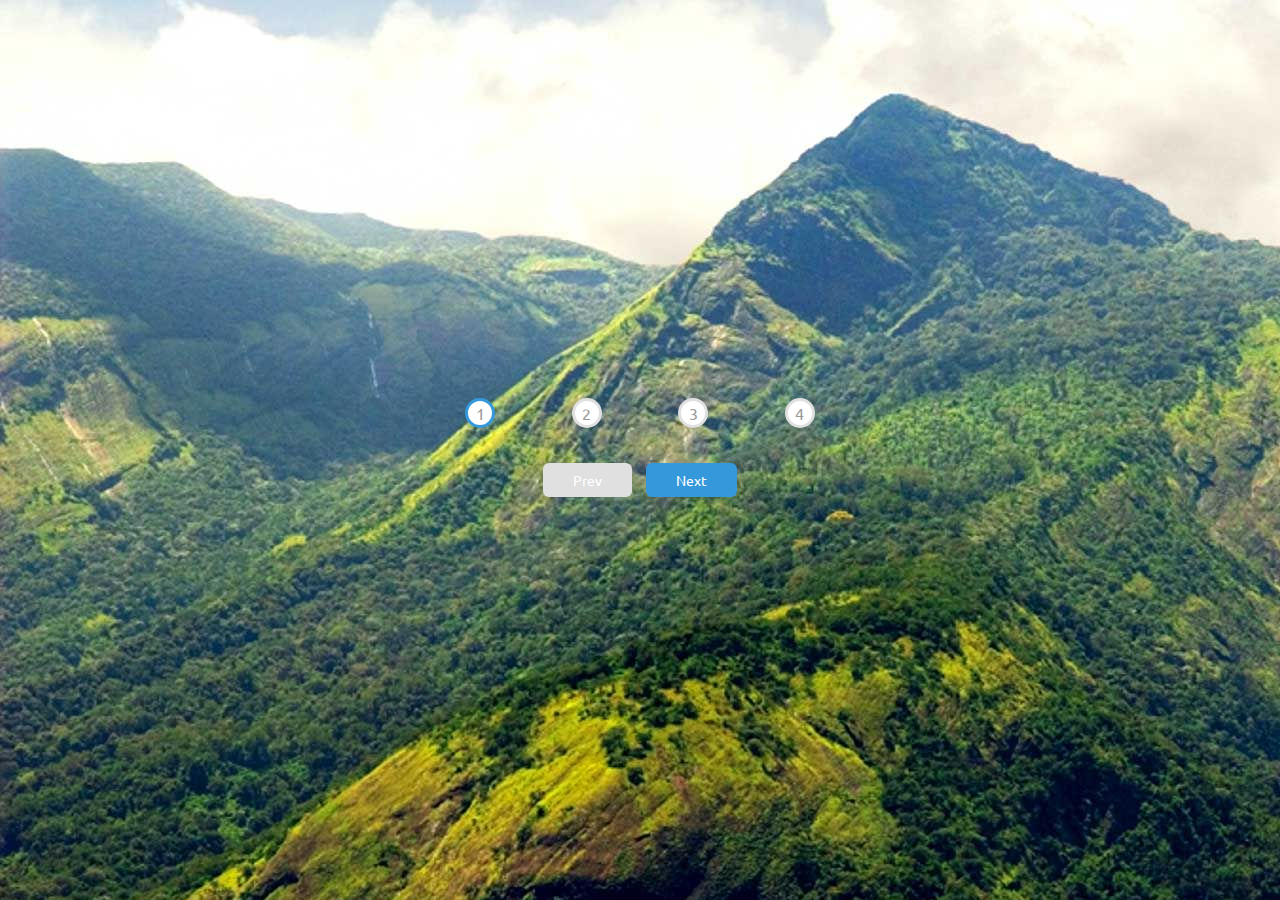
<file: project-2/index.html>
<html lang="en">
<head>
    <meta charset="UTF-8">
    <meta name="viewport" content="width=device-width, initial-scale=1.0">
    <title>Second Project</title>
    <link rel="stylesheet" href="./index.css">

</head>
<body>
    <div class="container">
        <div class="progress-container">
            <div class="progress" id="progress"></div>
            <div class="circle active">1</div>
            <div class="circle">2</div>
            <div class="circle">3</div>
            <div class="circle">4</div>
        </div>
        <button class="btn" id="prev" disabled>Prev</button>
        <button class="btn" id="next">Next</button>
    </div>
   <script src="./index.js"></script>
</body>
</html>
</file>
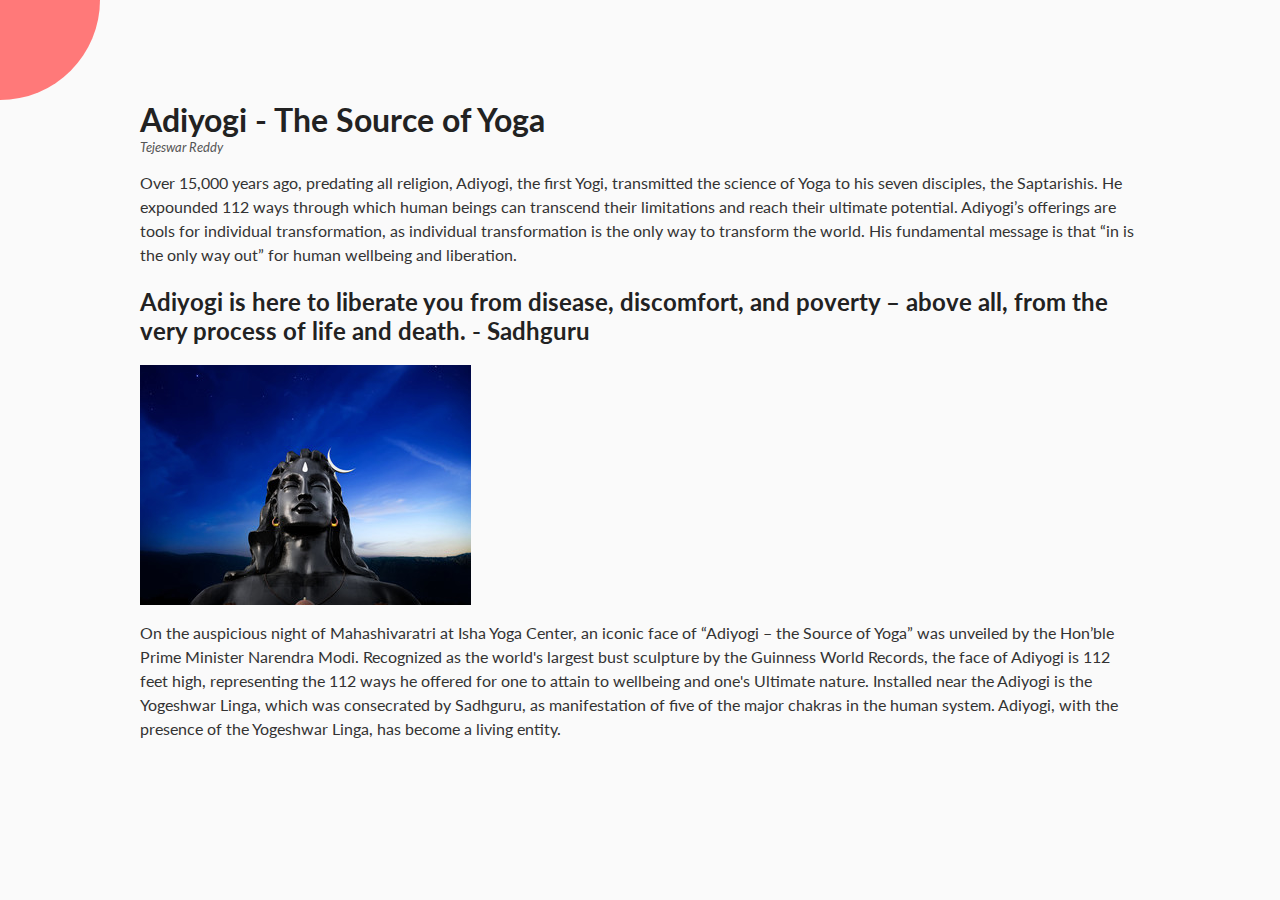
<file: project-3/index.html>
<html lang="en">

<head>
    <meta charset="UTF-8">
    <meta name="viewport" content="width=device-width, initial-scale=1.0">
    <title>Portfolio</title>
    <link rel="stylesheet" href="./index.css">
    <link rel="stylesheet" href="https://cdnjs.cloudflare.com/ajax/libs/font-awesome/6.5.1/css/all.min.css"
        integrity="sha512-DTOQO9RWCH3ppGqcWaEA1BIZOC6xxalwEsw9c2QQeAIftl+Vegovlnee1c9QX4TctnWMn13TZye+giMm8e2LwA=="
        crossorigin="anonymous" referrerpolicy="no-referrer">

</head>

<body>
    <div class="container">
        <div class="circle-container">

            <div class="circle">
                <button id="open"><i class="fa-solid fa-x"></i></button>
                <button class="fa-solid fa-bars" id="close"></button>
            </div>
        </div>
        <div class="content">
            <div>
                <h1>Adiyogi - The Source of Yoga</h1>
                <small>Tejeswar Reddy</small>
                <p>Over 15,000 years ago, predating all religion, Adiyogi, the first Yogi, transmitted the science of
                    Yoga to his seven disciples, the Saptarishis. He expounded 112 ways through which human beings can
                    transcend their limitations and reach their ultimate potential. Adiyogi’s offerings are tools for
                    individual transformation, as individual transformation is the only way to transform the world. His
                    fundamental message is that “in is the only way out” for human wellbeing and liberation.</p>
                <h2>Adiyogi is here to liberate you from disease, discomfort, and poverty – above all, from the very process of life and death. - Sadhguru</h2>
                <img src="./240_F_272373287_sYNBqiWhcffOuLuhbwxLgPHNxcY2ePcN.jpg" alt="My image">
                <p>On the auspicious night of Mahashivaratri at Isha Yoga Center, an iconic face of “Adiyogi – the
                    Source of Yoga” was unveiled by the Hon’ble Prime Minister Narendra Modi. Recognized as the world's
                    largest bust sculpture by the Guinness World Records, the face of Adiyogi is 112 feet high,
                    representing the 112 ways he offered for one to attain to wellbeing and one's Ultimate nature.
                    Installed near the Adiyogi is the Yogeshwar Linga, which was consecrated by Sadhguru, as
                    manifestation of five of the major chakras in the human system. Adiyogi, with the presence of the
                    Yogeshwar Linga, has become a living entity.</p>
            </div>

        </div>


    </div>

    <nav>
        <ul>
            <li><i class="fa-solid fa-house"></i> Home</li>
            <li><i class="fa-solid fa-user"></i> About</li>
            <li><i class="fa-solid fa-envelope"></i> Contact</li>
        </ul>
    </nav>

    <script src="./index.js"></script>
</body>

</html>
</file>
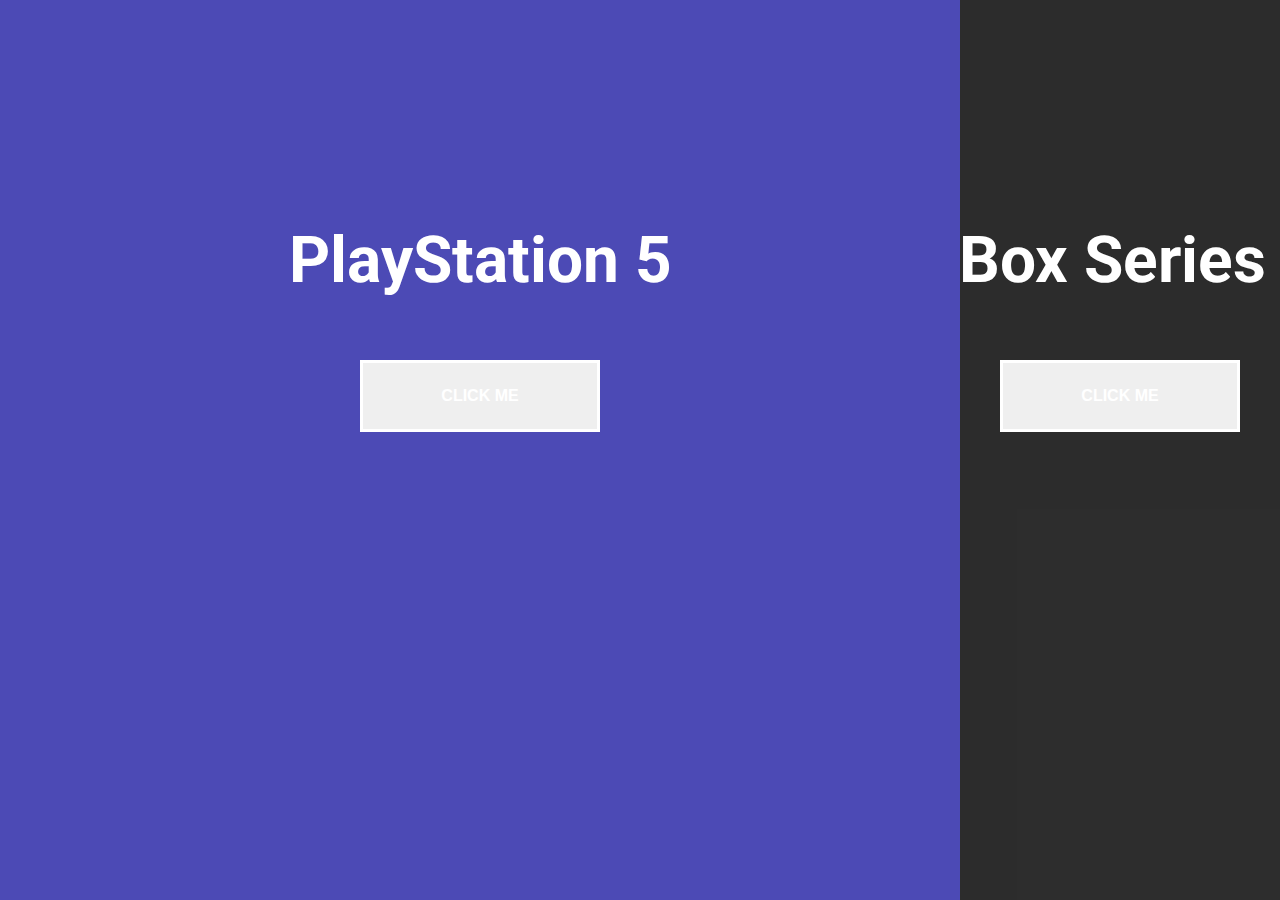
<file: project-5/index.html>
<html lang="en">
<head>
    <meta charset="UTF-8">
    <meta name="viewport" content="width=device-width, initial-scale=1.0">
    <title>Document</title>
    <link rel="stylesheet" href="./index.css">
</head>
<body>
    <div class="container">
            <div class="split left">
                <h1>PlayStation 5</h1>
                <button class="btn">click me</button>
            </div>
            <div class="split right">
                <h1>XBox Series X</h1>
                <button class="btn">click me</button>
            </div>
    </div>
<script src="./index.js"></script>
</body>
</html>
</file>
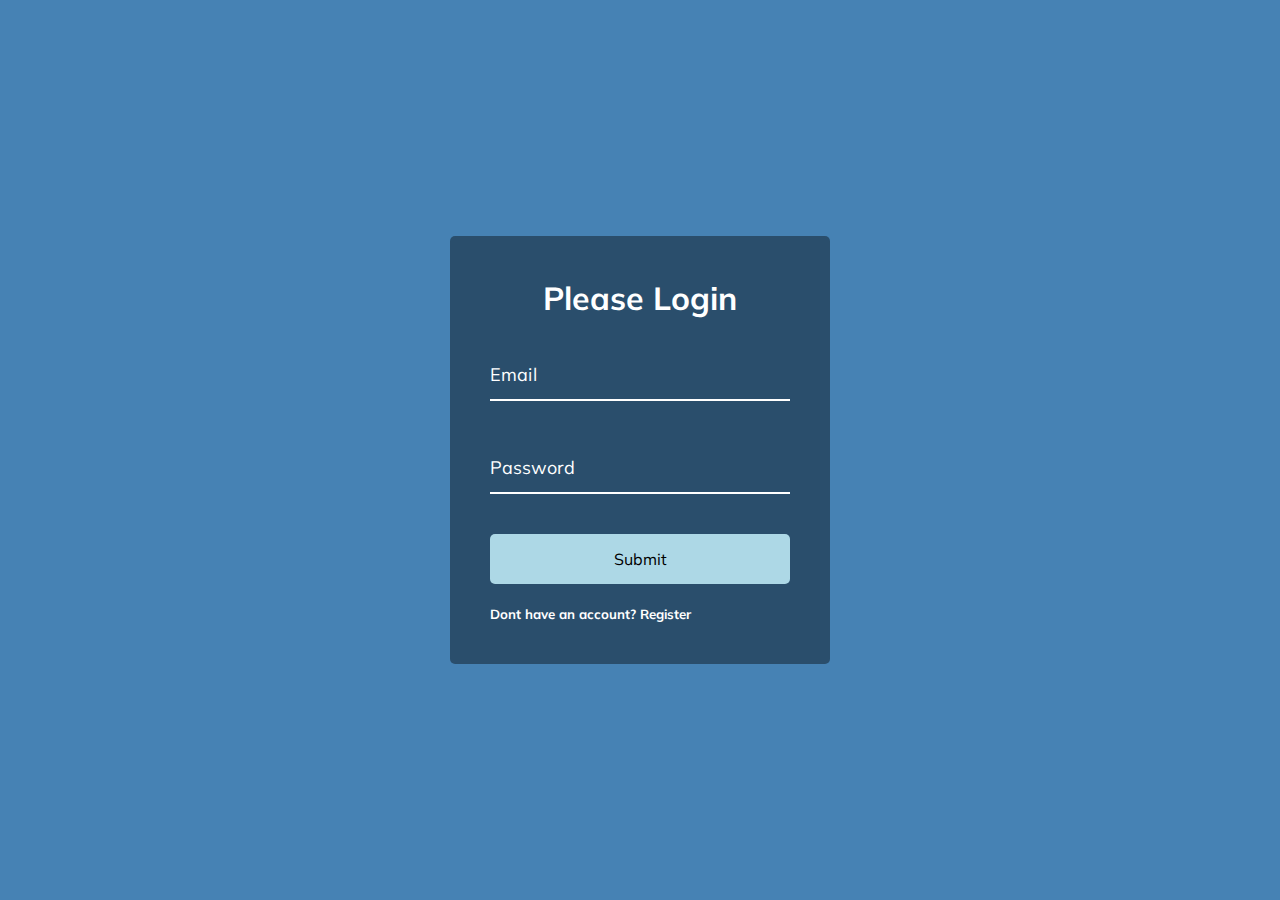
<file: project-6/index.html>
<html lang="en">

<head>
  <meta charset="UTF-8">
  <meta name="viewport" content="width=device-width, initial-scale=1.0">
  <title>Log in</title>
  <link rel="stylesheet" href="./index.css">
</head>

<body>
  <div class="container">
    <h1>Please Login</h1>
    <form>
      <div class="form-control">
        <input type="email" name="Email" required>
        <label for="Email">Email</label>
      </div>
      <div class="form-control">
        <input type="password" name="Password" required>
        <label for="Password">Password</label>
      </div>
      <button class="btn">Submit</button>
      <h5>Dont have an account? Register</h5>
    </form>
  </div>
  <script src="./index.js"></script>
</body>

</html>
</file>
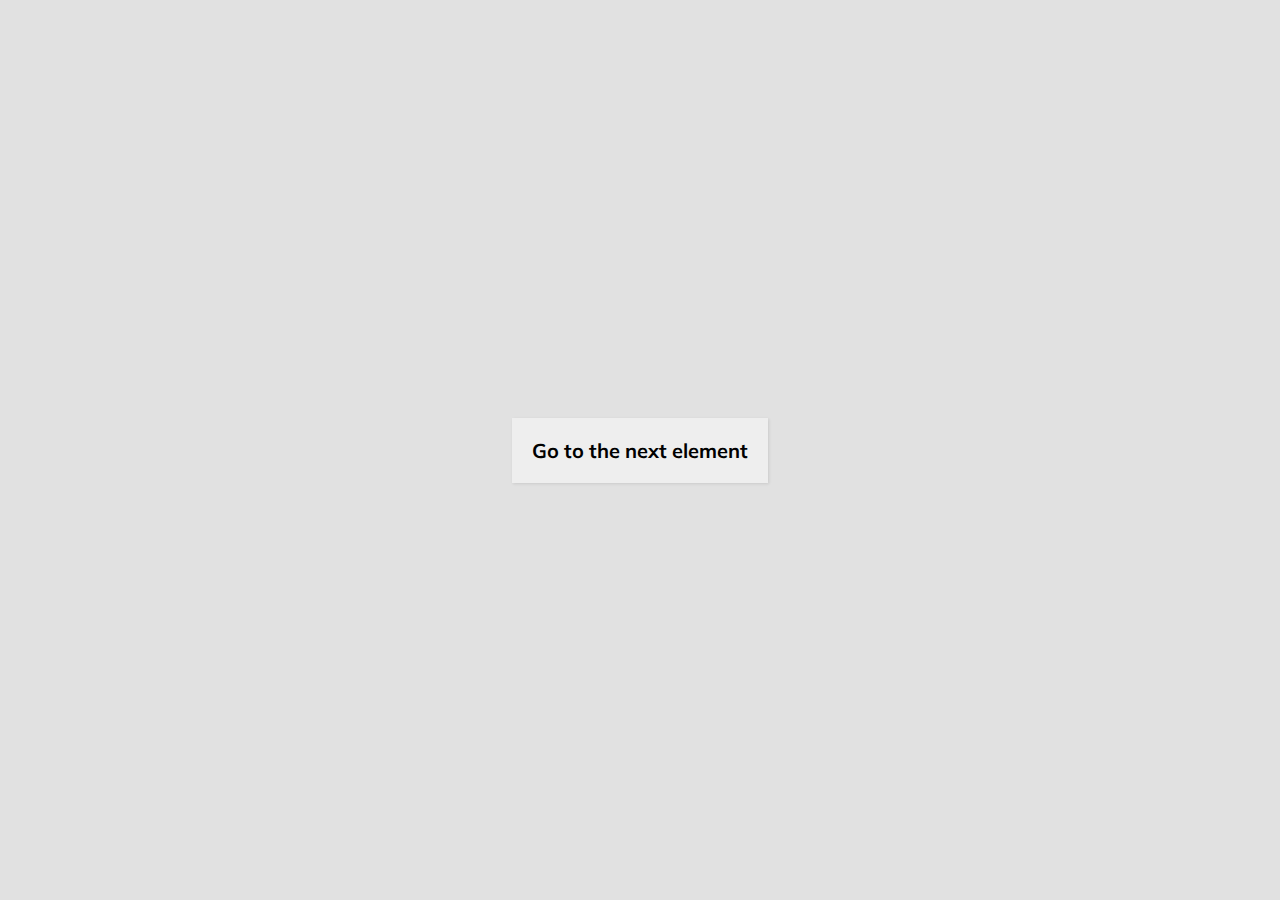
<file: project-8/index.html>
<html lang="en">
<head>
    <meta charset="UTF-8">
    <meta name="viewport" content="width=device-width, initial-scale=1.0">
    <title>Key Down</title>
    <link rel="stylesheet" href="./index.css">
</head>
<body>
    <div id="insert">
        <div class="key"> Go to the next element</div>
    </div>
    <script src="./index.js"></script>
</body>
</html>
</file>
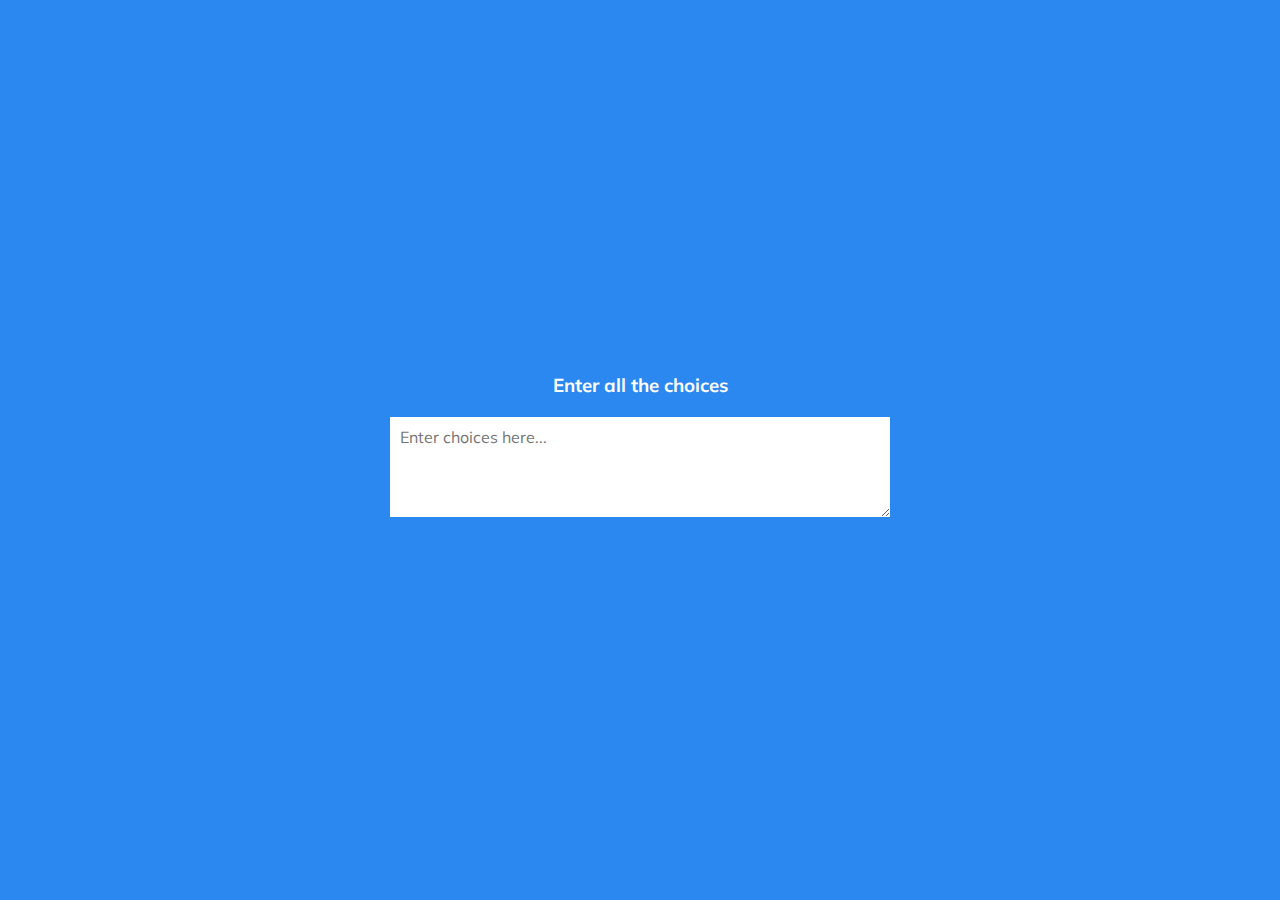
<file: project-9/index.html>
<html lang="en">
<head>
    <meta charset="UTF-8">
    <meta name="viewport" content="width=device-width, initial-scale=1.0">
    <title>Tags
    </title>
    <link rel="stylesheet" href="./index.css">
</head>
<body>
<div class="container">
    <h3>
        Enter all the choices 
    </h3>
    <textarea placeholder="Enter choices here..." id="textarea" ></textarea>
</div>
<div id="tags"></div>
    <script src="./index.js"></script>
</body>
</html>
</file>
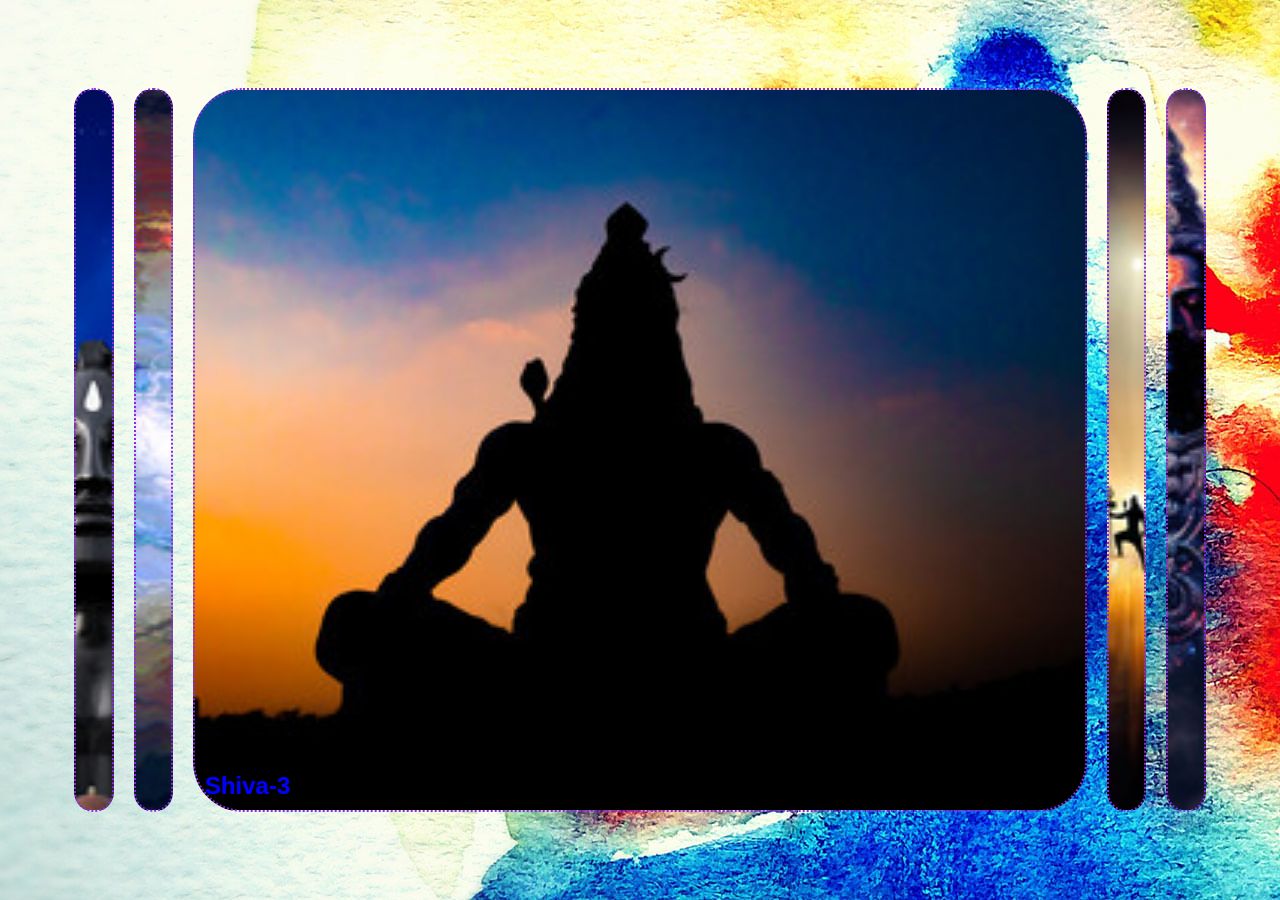
<file: project-1/code/index.html>
<html lang="en">
<head>
    <meta charset="UTF-8">
    <meta name="viewport" content="width=device-width, initial-scale=1.0">
    <title>First Project</title>
    <link rel="stylesheet" href="./index.css">
    
</head>
<body> 
    <div class="container">
        <div class="shiva" id="ss1">
            <h3>Shiva-1</h3>
        </div>
        <div class="shiva" id="ss2">
            <h3>Shiva-2</h3>
        </div>
        <div class="shiva active" id="ss3">
            <h3>Shiva-3</h3>
        </div>
        <div class="shiva" id="ss4">
            <h3>Shiva-4</h3>
        </div>
        <div class="shiva" id="ss5">
            <h3>Shiva-5</h3>
        </div>
    </div>
    <script src="./index.js"></script>
</body>
</html>
</file>
<file: project-2/index.css>
@import url('https://fonts.googleapis.com/css2?family=Ubuntu:wght@700&display=swap');

:root{
    --line-border-fill:#3498db;
    --line-border-empty: #e0e0e0;
}

*{
    box-sizing: border-box;
}

body{
    background-image: url(./wallpaper-771.jfif);
    font-family: 'Ubuntu';
    display: flex;
    justify-content: center;
    align-items: center;
    height: 100vh;
    overflow: hidden;
    margin: 0;
}

.container{
    text-align: center;
}

.progress-container{
    display: flex;
    justify-content: space-between;
    position: relative;
    margin-bottom: 30px;
    max-width: 100%;
    width: 350px;
}

.progress-container::before{
    content: "";
    background-color: var(--line-border-empty);
    position: absolute;
    top: 50%;
    left: 0;
    transform: translateY(-50%);
    height: 1px;
    width: 0%;
    z-index: -1;
}

.progress{
    background-color: var(--line-border-fill);
    position: absolute;
    top: 50%;
    left: 0;
    transform: translateY(-50%);
    height: 5px;
    width: 0%;
    z-index: -1;
}

.circle{
    background-color: #fff;
    color: #999;
    border-radius: 50%;
    height: 30px;
    width: 30px;
    display: flex;
    align-items: center;
    justify-content: center;
    border: 3px solid var(--line-border-empty);
}

.circle.active{
    border-color: var(--line-border-fill) ;
}

.btn{
    background-color: var(--line-border-fill);
    color: #fff;
    border: 0;
    border-radius: 6px;
    cursor: pointer;
    font-family: inherit;
    padding: 8px 30px;
    margin: 5px;
    font-size: 14px;
}

.btn:focus{
    outline: 0;
}

.btn:disabled{
    background-color: var(--line-border-empty);
    cursor: not-allowed;
}
</file>
<file: project-3/index.css>
@import url("https://fonts.googleapis.com/css2?family=Lato:wght@400;700&display=swap");
 
* {
    box-sizing: border-box;
  }
 
body {
    font-family: "Lato", sans-serif;
    background-color: #333;
    color: #222;
    overflow-x: hidden;
    margin: 0;
  }
 
  .container {
    background-color: #fafafa;
    transform-origin: top left;
    transition: transform 0.5s linear;
    width: 100vw;
    min-height: 100vh;
    padding: 50px;
  }
 
  .container.show-nav {
    transform: rotate(-20deg);
  }
  .circle-container {
    position: fixed;
    top: -100px;
    left: -100px;
  }
 
  .circle {
    background-color: #ff7979;
    height: 200px;
    width: 200px;
    border-radius: 50%;
    position: relative;
    transition: transform 0.5s linear;
  }
 
  .circle button {
    cursor: pointer;
    position: absolute;
    top: 50%;
    left: 50%;
    height: 100px;
    background: transparent;
    border: 0;
    font-size: 26px;
    color: #fff;
  }
 
  .circle button:focus {
    outline: none;
  }
 
  .circle button#open {
    left: 60%;
  }
 
  .circle button#close {
    top: 60%;
    transform: rotate(90deg);
    transform-origin: top left;
  }
 
  .container.show-nav + nav li {
    transform: translateX(0);
    transition-delay: 0.3s;
  }
 
  .container.show-nav .circle {
    transform: rotate(-70deg);
  }
 
  nav {
    position: fixed;
    bottom: 40px;
    left: 0;
    z-index: 100;
  }
 
  nav ul {
    list-style-type: none;
    padding-left: 30px;
  }
 
  nav ul li {
    text-transform: uppercase;
    color: #fff;
    margin: 40px 0;
    transform: translateX(-100%);
    transition: transform 0.4s ease-in;
  }
 
  nav ul li i {
    font-size: 20px;
    margin-right: 10px;
  }
 
  nav ul li + li {
    margin-left: 15px;
    transform: translateX(-150%);
  }
 
  nav ul li + li + li {
    margin-left: 30px;
    transform: translateX(-200%);
  }
 
  .content {
    max-width: 1000px;
    margin: 50px auto;
  }
 
  .content h1 {
    margin: 0;
  }
 
  .content small {
    color: #555;
    font-style: italic;
  }
 
  .content p {
    color: #333;
    line-height: 1.5;
  }
 
  .content img {
    width: max-content;
  }
</file>
<file: project-5/index.css>
@import url("https://fonts.googleapis.com/css2?family=Roboto:wght@400;700&display=swap");
 
:root {
  --left-bg-color: rgba(87, 84, 236, 0.7);
  --right-bg-color: rgba(43, 43, 43, 0.8);
  --left-btn-hover-color: rgba(87, 84, 236, 1);
  --right-btn-hover-color: rgba(28, 122, 28, 1);
  --hover-width: 75%;
  --minimize-width: 25%;
  --transition-speed: 1s;
}
 
* {
  box-sizing: border-box;
}
 
body {
  font-family: "Roboto", sans-serif;
  height: 100vh;
  overflow: hidden;
  margin: 0;
}
 
h1 {
  font-size: 4rem;
  color: #fff;
  position: absolute;
  left: 50%;
  top: 20%;
  transform: translateX(-50%);
  white-space: nowrap;
}
 
.btn {
  color: #fff;
  position: absolute;
  display: flex;
  align-items: center;
  justify-content: center;
  left: 50%;
  top: 40%;
  transform: translateX(-50%);
  border: #fff solid 0.2rem;
  text-decoration: none;
  font-size: 1rem;
  font-weight: bold;
  text-transform: uppercase;
  width: 15rem;
  padding: 1.5rem;
}
 
.split.left .btn:hover {
  background-color: var(--left-btn-hover-color);
  border-color: var(--left-btn-hover-color);
}
 
.split.right .btn:hover {
  background-color: var(--right-btn-hover-color);
  border-color: var(--right-btn-hover-color);
}
 
.container {
  position: relative;
  width: 100%;
  height: 100%;
  background: #333;
}
 
.split {
  position: absolute;
  width: 50%;
  height: 100%;
  overflow: hidden;
}
 
.split.left {
  left: 0;
  background: url("https://images.unsplash.com/photo-1606144042614-b2417e99c4e3?ixid=MXwxMjA3fDB8MHxwaG90by1wYWdlfHx8fGVufDB8fHw%3D&ixlib=rb-1.2.1&auto=format&fit=crop&w=1350&q=80")
    no-repeat center / cover;
}
 
.split.left::before {
  content: "";
  position: absolute;
  width: 100%;
  height: 100%;
  background-color: var(--left-bg-color);
}
 
.split.right {
  right: 0;
  background: url("https://images.unsplash.com/photo-1607853827120-6847830b38b0?ixlib=rb-1.2.1&ixid=MXwxMjA3fDB8MHxwaG90by1wYWdlfHx8fGVufDB8fHw%3D&auto=format&fit=crop&w=1762&q=80")
    no-repeat center / cover;
}
 
.split.right::before {
  content: "";
  position: absolute;
  width: 100%;
  height: 100%;
  background-color: var(--right-bg-color);
}
 
.split.left,
.split.right,
.split.left::before,
.split.right::before {
  transition: all var(--transition-speed) ease-in-out;
}
 
.hover-left .left {
  width: var(--hover-width);
}
 
.hover-left .right {
  width: var(--minimize-width);
}
 
.hover-right .right {
  width: var(--hover-width);
}
 
.hover-right .left {
  width: var(--minimize-width);
}
 
@media (max-width: 800px) {
  h1 {
    font-size: 2rem;
    top: 30%;
  }
  .btn {
    padding: 1.2rem;
    width: 12rem;
  }
}
</file>
<file: project-6/index.css>
@import url("https://fonts.googleapis.com/css2?family=Muli&display=swap");
 
* {
  box-sizing: border-box;
}
 
body {
  font-family: "Muli", sans-serif;
  background-color: steelblue;
  color: #fff;
  display: flex;
  flex-direction: column;
  align-items: center;
  justify-content: center;
  height: 100vh;
  overflow: hidden;
  margin: 0;
}
 
.container {
  background-color: rgba(0, 0, 0, 0.4);
  padding: 20px 40px;
  border-radius: 5px;
}
 
.container h1 {
  text-align: center;
  margin-bottom: 30px;
}
 
.container a {
  text-decoration: none;
  color: lightblue;
}
 
.btn {
  cursor: pointer;
  display: inline-block;
  width: 100%;
  background: lightblue;
  padding: 15px;
  font-family: inherit;
  font-size: 16px;
  border: 0;
  border-radius: 5px;
}
 
.btn:focus {
  outline: 0;
}
 
.btn:active {
  transform: scale(0.98);
}
 
.text {
  margin-top: 30px;
}
 
.form-control {
  position: relative;
  margin: 20px 0 40px;
  width: 300px;
}
 
.form-control input {
  background-color: transparent;
  border: 0;
  border-bottom: 2px #fff solid;
  display: block;
  width: 100%;
  padding: 15px 0;
  font-size: 18px;
  color: #fff;
}
 
.form-control input:focus,
.form-control input:valid {
  outline: 0;
  border-bottom-color: lightblue;
}
 
.form-control label {
  position: absolute;
  top: 15px;
  left: 0;
  pointer-events: none;
}
 
.form-control label span {
  display: inline-block;
  font-size: 18px;
  min-width: 5px;
  transition: 0.3s cubic-bezier(0.68, -0.55, 0.265, 1.55);
}
 
.form-control input:focus + label span,
.form-control input:valid + label span {
  color: lightblue;
  transform: translateY(-30px);
}
</file>
<file: project-8/index.css>
@import url("https://fonts.googleapis.com/css2?family=Muli&display=swap");
 
* {
  box-sizing: border-box;
}
 
body {
  background-color: #e1e1e1;
  font-family: "Muli", sans-serif;
  display: flex;
  align-items: center;
  justify-content: center;
  text-align: center;
  height: 100vh;
  overflow: hidden;
  margin: 0;
}
 
.key {
  background-color: #eee;
  box-shadow: 1px 1px 3px rgba(0, 0, 0, 0.1);
  display: inline-flex;
  align-items: center;
  font-size: 20px;
  font-weight: bold;
  padding: 20px;
  flex-direction: column;
  margin: 10px;
  min-width: 150px;
  position: relative;
}
 
.key small {
  position: absolute;
  top: -24px;
  left: 0;
  text-align: center;
  width: 100%;
  color: #555;
  font-size: 14px;
}
 
.red {
  color: #ab5052;
}
 
.green {
  color: #60986f;
}
</file>
<file: project-9/index.css>
@import url("https://fonts.googleapis.com/css2?family=Muli&display=swap");
 
* {
  box-sizing: border-box;
}
 
body {
  background-color: #2b88f0;
  font-family: "Muli", sans-serif;
  display: flex;
  flex-direction: column;
  align-items: center;
  justify-content: center;
  height: 100vh;
  overflow: hidden;
  margin: 0;
}
 
h3 {
  color: #fff;
  margin: 10px 0 20px;
  text-align: center;
}
 
.container {
  width: 500px;
}
 
textarea {
  border: none;
  display: block;
  width: 100%;
  height: 100px;
  font-family: inherit;
  padding: 10px;
  margin: 0 0 20px;
  font-size: 16px;
}
 
textarea:focus {
  outline: 0;
}
 
.tag {
  background-color: #f0932b;
  color: #fff;
  border-radius: 50px;
  padding: 10px 20px;
  margin: 0 5px 10px 0;
  font-size: 14px;
  display: inline-block;
}
 
.tag.highlight {
  background-color: #273c75;
}
</file>
<file: project-1/code/index.css>
body {
    background-color: aqua;
    color: black;
    font-family: sans-serif;
    justify-content : center;
    align-items: center;
    display: flex;
    height:100vh;
    overflow:hidden;
    margin: 0;
    background-image: url(../assets/wallpaper-946.jpg);
}
.container{
    display: flex;
    width: 90vw;
    
}
#ss1{
    background-image: url(../assets/240_F_272373287_sYNBqiWhcffOuLuhbwxLgPHNxcY2ePcN.jpg);
    color: aquamarine;
}
#ss2{
    background-image: url(../assets/240_F_450091176_cK1AxrQvgiAtXWgkmImlG9iviVkNtG9E.jpg);
    color: chartreuse;
}
#ss3{
    background-image: url(../assets/240_F_499589593_J8jDnroMlS54C2CwJzqfGvChjBa0QcSS.jpg);
    color: blue;
}
#ss4{
    background-image: url(../assets/240_F_540923619_sMZStZE9HZjpecshSiMxcgLaUQzDnm5y.jpg);
    color: antiquewhite;
}
#ss5{
    background-image: url(../assets/240_F_568047913_3Vo7CU2kvJpUCjChd64izxK5lcsRpYB3.jpg);
    color: brown;
}

.shiva{
    background-size: auto 100%;
    background-position: center;
    background-repeat: no-repeat;
    display: flex;
    height: 80vh;
    margin: 10px;
    flex: 0.2;
    position: relative;
    border: 2px dotted blueviolet;
    border-radius: 50px;
    cursor: pointer;
    transition: flex 1s ease-in;
    -webkit-transition:all 1s ease-in;
}
.shiva h3{
    font-size: 24px;
    position: absolute;
    bottom: 10px;
    left: 10px;
    margin: 0;
    opacity: 0;

}
.shiva.active{
    flex: 5;
}
.shiva.active h3{
    opacity: 1;
    transition: opacity 0.5s ease-in 0.5s;
}
</file>
